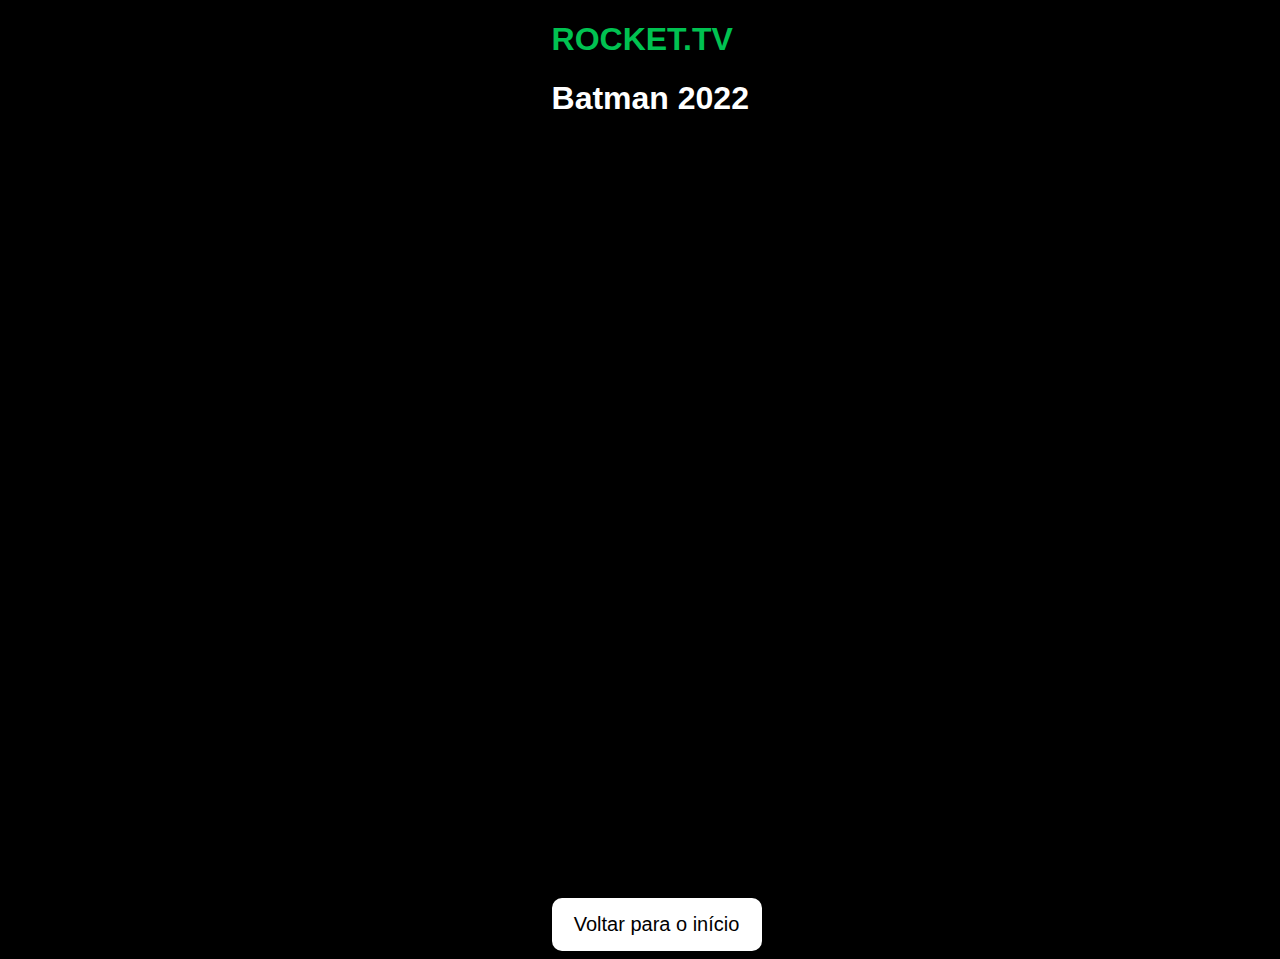
<file: batmanfilme.html>
<!DOCTYPE html>
<html lang="en">
<head>
    <meta charset="UTF-8">
    <meta http-equiv="X-UA-Compatible" content="IE=edge">
    <meta name="viewport" content="width=device-width, initial-scale=1.0">
    <link rel="shortcut icon" href="favicon.png" type="image/x-icon" />
    <title>The Batman 2022</title>
    <style>
        body{
            font-family: Arial, Helvetica, sans-serif;
            background-color: #000000;
        }
        .video{
            position: relative;
            top: 100%;
            left: 10%;
        }
        .text{
            color: #00c251;
            position: relative;
            left: 43%;
        }
        .batman{
            color: #ffffff;
            position: relative;
            left: 43%;
        }
        .button{
            background-color: #ffffff;
            width: 210px;
            border: none;
            padding: 15px;
            color: black;
            font-size: 20px;
            cursor: pointer;
            border-radius: 10px;
            position: relative;
            left: 43%;
        }
    </style>
</head>
<body>
    <h1 class="text">ROCKET.TV</h1>
    <H1 class="batman">Batman 2022</H1>
    <div class="video"><iframe width="1280" height="720" src="//mixdrop.co/e/4n1ldv1rtqxqnk" frameborder="0" allowfullscreen
    poster="image/batman.jpeg"
    
    >
    </iframe></div>
    <br><br>
    <a href="indexlogado.php"><button class="button">Voltar para o início</button></a>
</body>
</html>
</file>
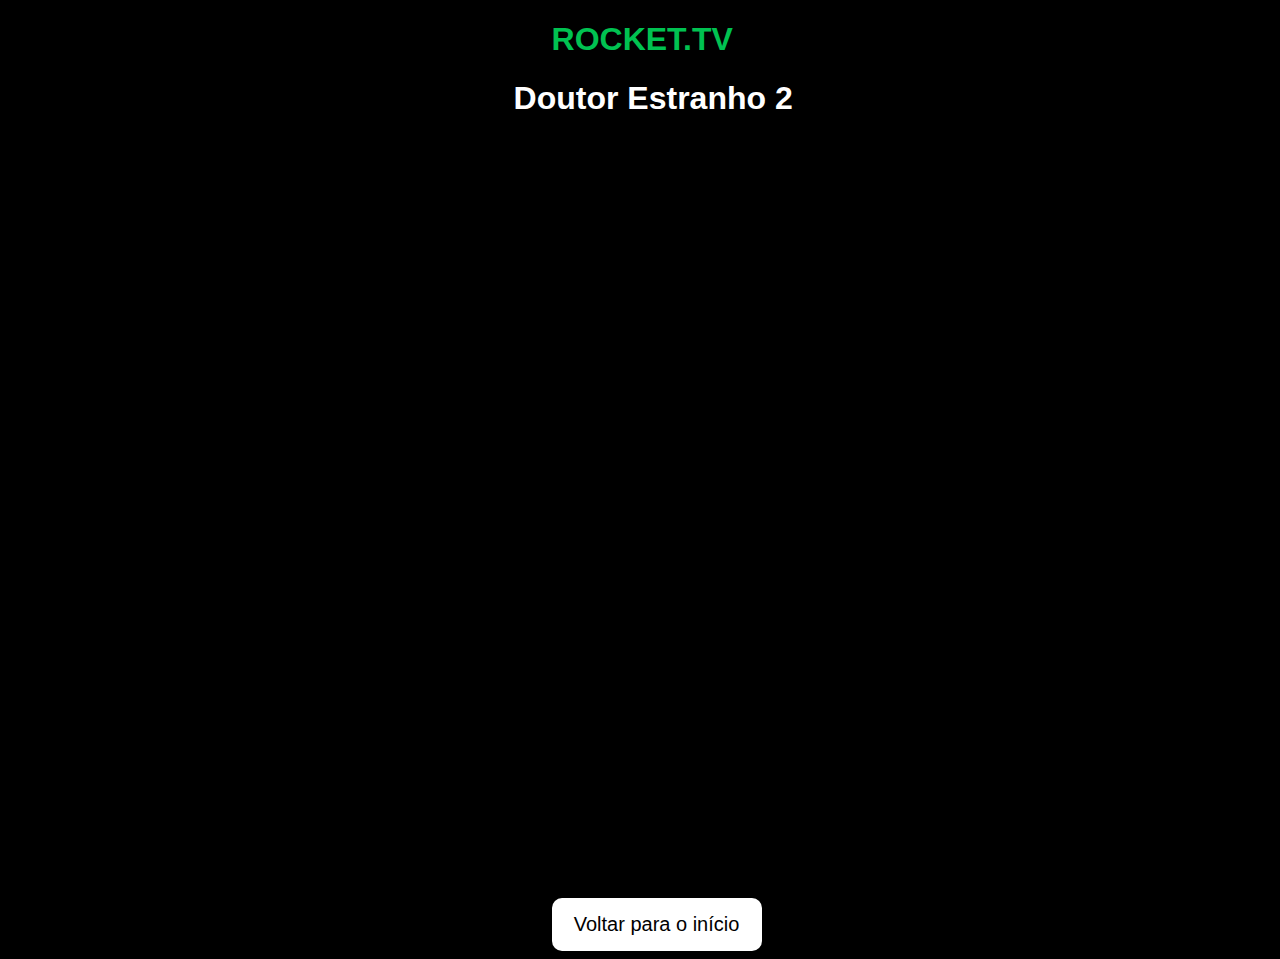
<file: filmedoutorestranho2.html>
<!DOCTYPE html>
<html lang="en">
<head>
    <meta charset="UTF-8">
    <meta http-equiv="X-UA-Compatible" content="IE=edge">
    <meta name="viewport" content="width=device-width, initial-scale=1.0">
    <link rel="shortcut icon" href="favicon.png" type="image/x-icon" />
    <title>Doutor Estranho 2</title>
    <style>
        body{
            font-family: Arial, Helvetica, sans-serif;
            background-color: #000000;
        }
        .video{
            position: relative;
            top: 100%;
            left: 10%;
        }
        .text{
            color: #00c251;
            position: relative;
            left: 43%;
        }
        .nome{
            color: #ffffff;
            position: relative;
            left: 40%;
        }
        .button{
            background-color: #ffffff;
            width: 210px;
            border: none;
            padding: 15px;
            color: black;
            font-size: 20px;
            cursor: pointer;
            border-radius: 10px;
            position: relative;
            left: 43%;
        }
    </style>
</head>
<body>
    <h1 class="text">ROCKET.TV</h1>
    <H1 class="nome">Doutor Estranho 2</H1>
    <div class="video"><iframe src="https://streamtape.com/e/7j3J74rRBDhA0wJ/" width="1280" height="720" allowfullscreen allowtransparency allow="autoplay" scrolling="no" frameborder="0">
    </iframe></div>
    <br><br>
    <a href="index.html"><button class="button">Voltar para o início</button></a>
</body>
</html>
</file>
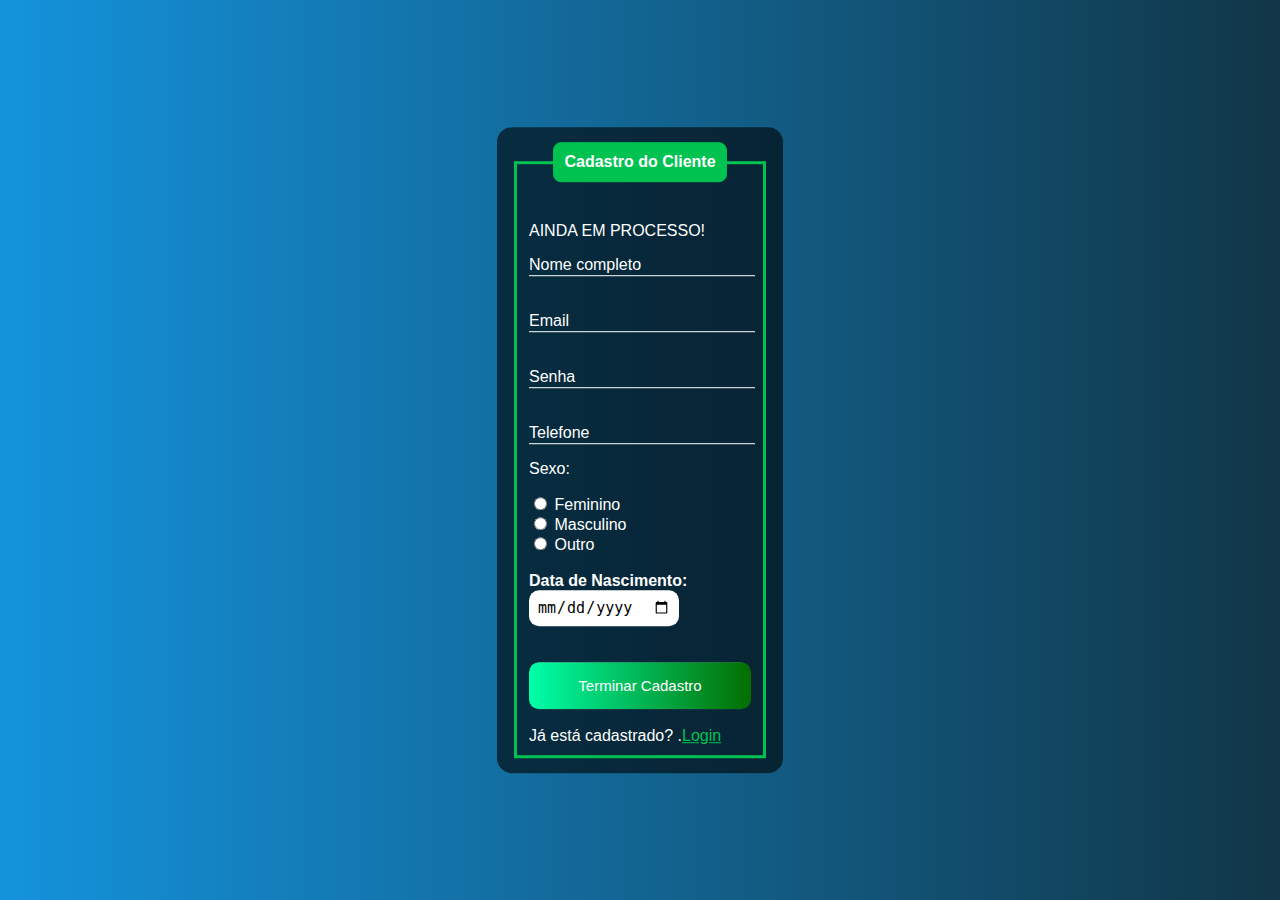
<file: formulario.html>
<?php

    header('Location: login.php');
?>

<!DOCTYPE html>
<html lang="en">
<head>
    <meta charset="UTF-8">
    <meta http-equiv="X-UA-Compatible" content="IE=edge">
    <meta name="viewport" content="width=device-width, initial-scale=1.0">
    <link rel="shortcut icon" href="favicon.png" type="image/x-icon" />
    <title>Cadastro | Rocket.tv</title>
    <style>
        body{
            font-family: Arial, Helvetica, sans-serif;
            background-image: linear-gradient(to right, rgb(20, 147, 220), rgb(17, 54, 71));
        }
        .box{
            color: white;
            position: absolute;
            top: 50%;
            left: 50%;
            transform: translate(-50%,-50%);
            background-color: rgba(0, 0, 0, 0.6);
            padding: 15px;
            border-radius: 15px;
            width: 20%;
        }
        fieldset{
            border: 3px solid #00c251;
        }
        legend{
            border: 1px solid #00c251;
            padding: 10px;
            text-align: center;
            background-color: #00c251;
            border-radius: 8px;
        }
        .inputBox{
            position: relative;
        }
        .inputUser{
            background: none;
            border: none;
            border-bottom: 1px solid white;
            outline: none;
            color: white;
            font-size: 15px;
            width: 100%;
            letter-spacing: 2px;
        }
        .labelInput{
            position: absolute;
            top: 0px;
            left: 0px;
            pointer-events: none;
            transition: .5s;
        }
        .inputUser:focus ~ .labelInput,
        .inputUser:valid ~ .labelInput{
            top: -20px;
            font-size: 12px;
            color: #00c251;
        }
        #data_nascimento{
            border: none;
            padding: 8px;
            border-radius: 10px;
            outline: none;
            font-size: 15px;
        }
        #submit{
            background-image: linear-gradient(to right,rgb(0, 255, 170), rgb(4, 110, 0));
            width: 100%;
            border: none;
            padding: 15px;
            color: white;
            font-size: 15px;
            cursor: pointer;
            border-radius: 10px;
        }
        #submit:hover{
            background-image: linear-gradient(to right,rgb(255, 255, 255), rgb(238, 238, 238));
            color: black;
            transition: .3s;
        }
        .login2 {
            color: #00c251;
            font-size: 16px;
        }
    </style>
</head>
<body>
    <div class="box">
        <form action="formulario.php" method="POST">
            <fieldset>
                <legend><b>Cadastro do Cliente</b></legend>
                <br>
                <p>AINDA EM PROCESSO!</p>
                <div class="inputBox">
                    <input type="text" name="nome" id="nome" class="inputUser" required>
                    <label for="nome" class="labelInput">Nome completo</label>
                </div>
                <br><br>
                <div class="inputBox">
                    <input type="text" name="email" id="email" class="inputUser" required>
                    <label for="email" class="labelInput">Email</label>
                </div>
                <br><br>
                <div class="inputBox">
                    <input type="password" name="senha" id="senha" class="inputUser" required>
                    <label for="senha" class="labelInput">Senha</label>
                </div>
                <br><br>
                <div class="inputBox">
                    <input type="tel" name="telefone" id="telefone" class="inputUser" required>
                    <label for="telefone" class="labelInput">Telefone</label>
                </div>
                <p>Sexo:</p>
                <input type="radio" id="feminino" name="genero" value="feminino" required>
                <label for="feminino">Feminino</label>
                <br>
                <input type="radio" id="masculino" name="genero" value="masculino" required>
                <label for="masculino">Masculino</label>
                <br>
                <input type="radio" id="outro" name="genero" value="outro" required>
                <label for="outro">Outro</label>
                <br><br>
                <label for="data_nascimento"><b>Data de Nascimento:</b></label>
                <input type="date" name="data_nascimento" id="data_nascimento" required>
                <br><br><br>
                <button type="submit" name="submit" id="submit">Terminar Cadastro</button>
                <br><br>
                <span class="cadastre">Já está cadastrado? .<a class="login2" href="login.php">Login</a></span>
            </fieldset>
        </form>
    </div>
</body>
</html>
</file>
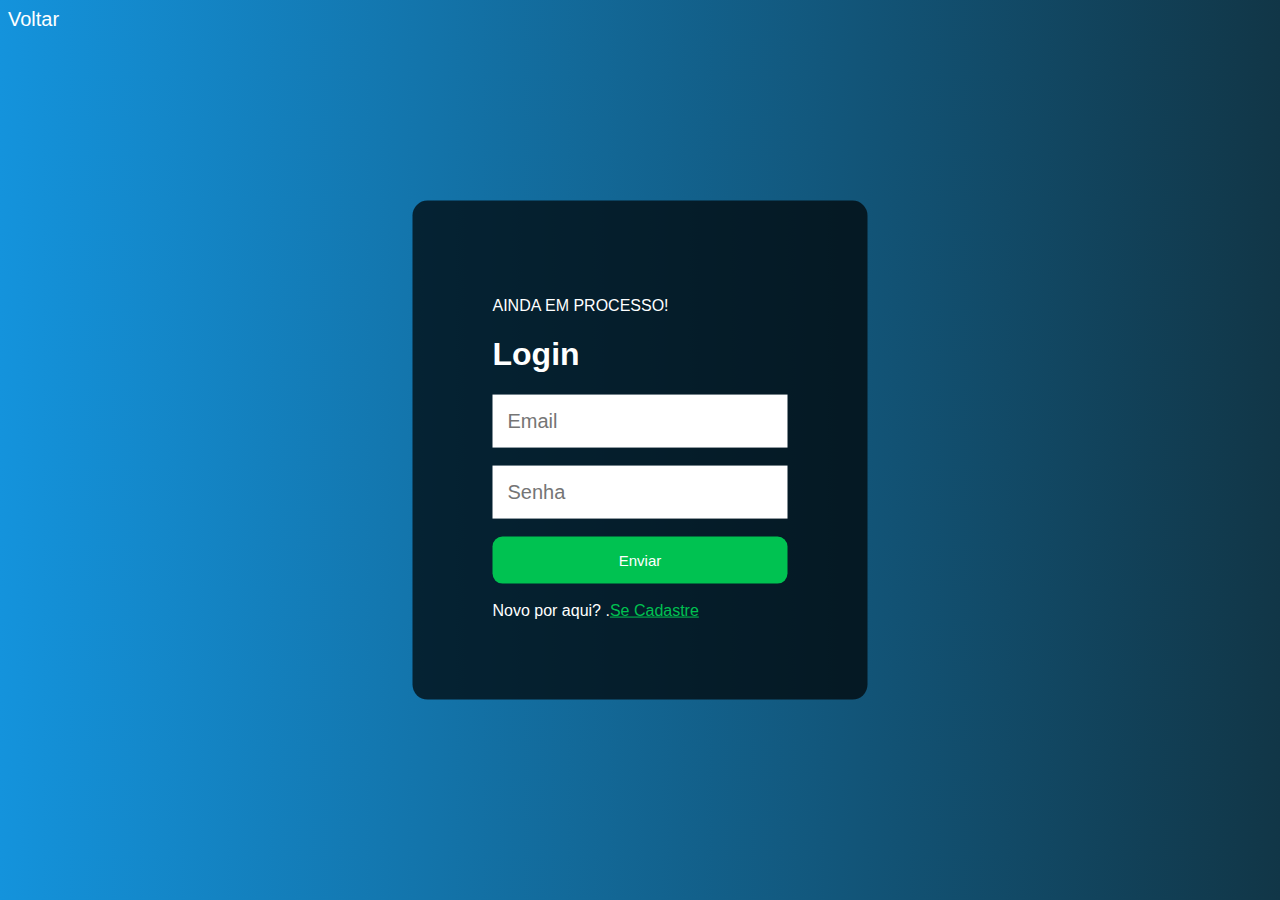
<file: login.html>
<?php

    header('Location: indexlogado.php');
?>

<!DOCTYPE html>
<html lang="en">
<head>
    <meta charset="UTF-8">
    <meta http-equiv="X-UA-Compatible" content="IE=edge">
    <meta name="viewport" content="width=device-width, initial-scale=1.0">
    <link rel="shortcut icon" href="favicon.png" type="image/x-icon" />
    <title>Tela de login</title>
    <style>
        body{
            font-family: Arial, Helvetica, sans-serif;
            background-image: linear-gradient(to right, rgb(20, 147, 220), rgb(17, 54, 71));
        }
        div{
            background-color: rgba(0, 0, 0, 0.7);
            position: absolute;
            top: 50%;
            left: 50%;
            transform: translate(-50%,-50%);
            padding: 80px;
            border-radius: 15px;
            color: #fff;
        }
        input{
            padding: 15px;
            border: none;
            outline: none;
            font-size: 20px;
        }
        .imputSubmit{
            background-color: #00c251;
            border: none;
            padding: 15px;
            width: 100%;
            border-radius: 10px;
            color: white;
            font-size: 15px;
            
        }
        .imputSubmit:hover{
            background-color: white;
            color: black;
            transition: .3s;
            cursor: pointer;
        }
        .login2 {
            color: #00c251;
            font-size: 16px;
        }
        .voltar{
            text-decoration: none;
            color: #ffffff;
            font-size: 20px;
        }
    </style>
</head>
<body>
    <a href="index.php" class="voltar">Voltar</a>
    <div>
        <p>AINDA EM PROCESSO!</p>
        <h1>Login</h1>
        <form action="" method="POST">
            <input type="email" name="email" placeholder="Email" required>
            <br><br>
            <input type="password" placeholder="Senha">
            <br><br>
            <input class="imputSubmit" type="submit" name="submit" value="Enviar">
            <br><br>
            <span class="cadastre">Novo por aqui? .<a class="login2" href="formulario.php">Se Cadastre</a></span>
        </form>
    </div>
</body>
</html>
</file>
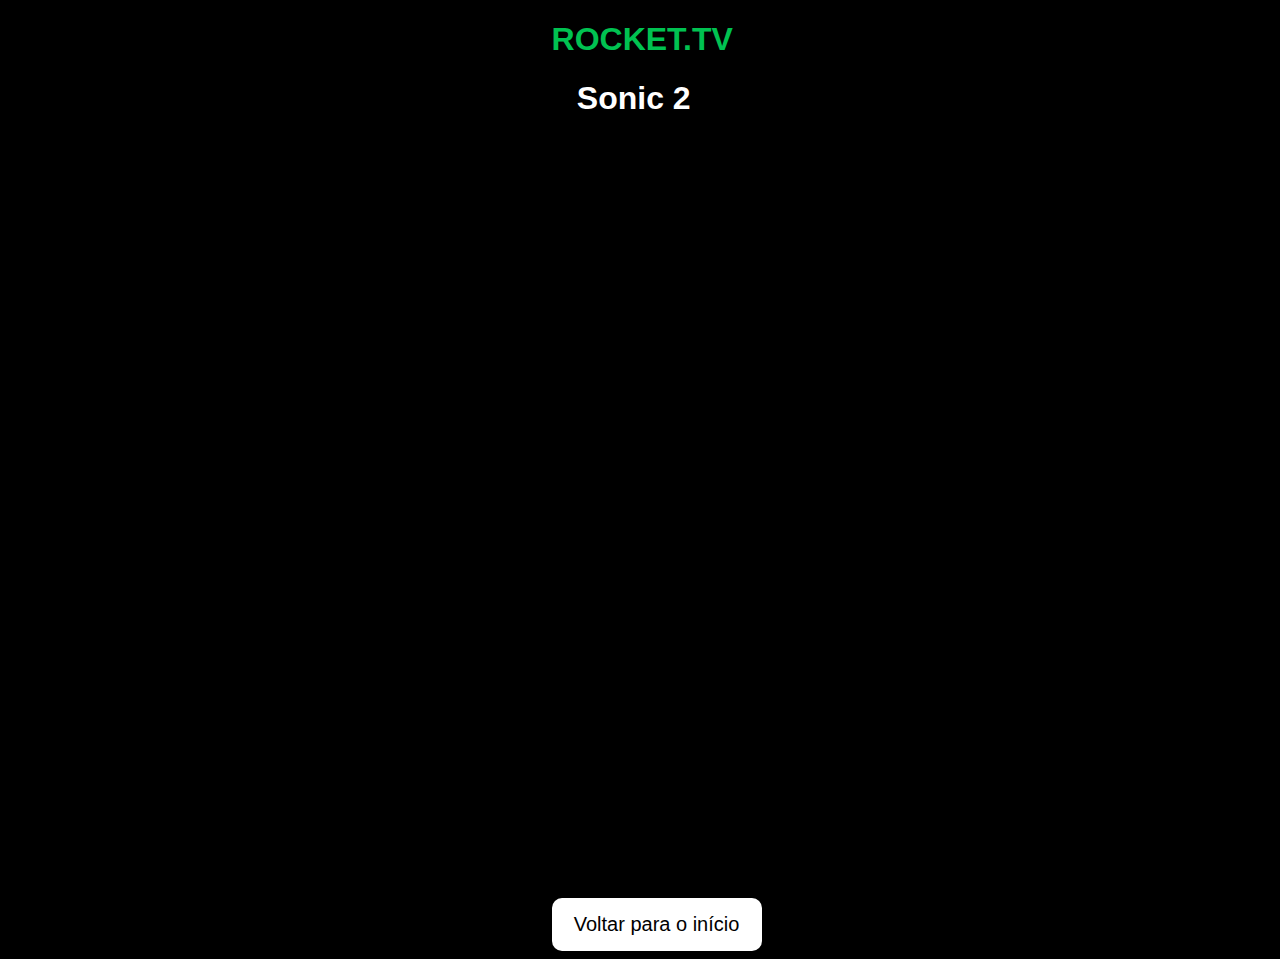
<file: sonic2.html>
<!DOCTYPE html>
<html lang="en">
<head>
    <meta charset="UTF-8">
    <meta http-equiv="X-UA-Compatible" content="IE=edge">
    <meta name="viewport" content="width=device-width, initial-scale=1.0">
    <link rel="shortcut icon" href="favicon.png" type="image/x-icon" />
    <title>Sonic 2</title>
    <style>
        body{
            font-family: Arial, Helvetica, sans-serif;
            background-color: #000000;
        }
        .video{
            position: relative;
            top: 100%;
            left: 10%;
        }
        .text{
            color: #00c251;
            position: relative;
            left: 43%;
        }
        .nome{
            color: #ffffff;
            position: relative;
            left: 45%;
        }
        .button{
            background-color: #ffffff;
            width: 210px;
            border: none;
            padding: 15px;
            color: black;
            font-size: 20px;
            cursor: pointer;
            border-radius: 10px;
            position: relative;
            left: 43%;
        }
    </style>
</head>
<body>
    <h1 class="text">ROCKET.TV</h1>
    <H1 class="nome">Sonic 2</H1>

    <div class="video"><iframe width="1280" height="720" src="//mixdrop.co/e/wn600dg9ier967" frameborder="0" allowfullscreen></iframe></div>
    <br><br>
    <a href="index.html"><button class="button">Voltar para o início</button></a>
</body>
</html>
</file>
